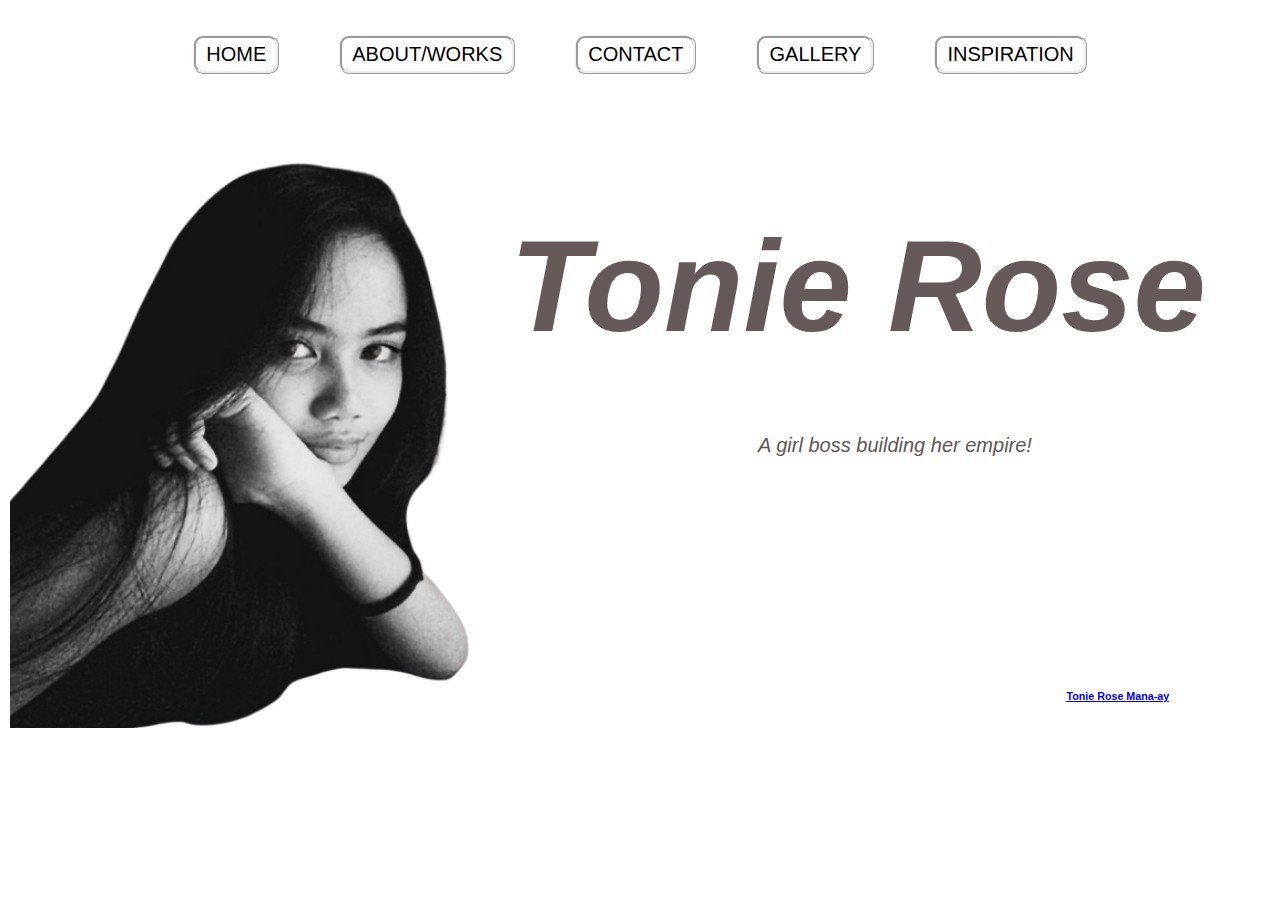
<file: index.html>
<!DOCTYPE html>
<html lang="en">
<head>
    <meta charset="UTF-8">
    <meta name="viewport" content="width=device-width, initial-scale=1.0">
    <title>HOME</title>
    <link rel="stylesheet" href="css/style.css">
</head>
<body>
    <header class="header">
        <nav class="nav">
            <a href="index.html">HOME</a>
            <a href="about.html">ABOUT/WORKS</a>
            <a href="contact.html">CONTACT</a>
            <a href="gallery.html">GALLERY</a>
            <a href="inspiration.html">INSPIRATION</a>
        </nav>
    </header>
    <div>
        <img class="img" src="img/snow.png" alt="snow">
    </div>
    <div class="names1">
        <h1> Tonie Rose </h1>
        <p>A girl boss building her empire!</p>
    </div>
    <div class="footer">
        <h6>Coded by <a href ="https://github.com/Tonie-Rose">Tonie Rose Mana-ay</a> and is open-sourced.</h6>
    </div>
</body>
</html>
</file>
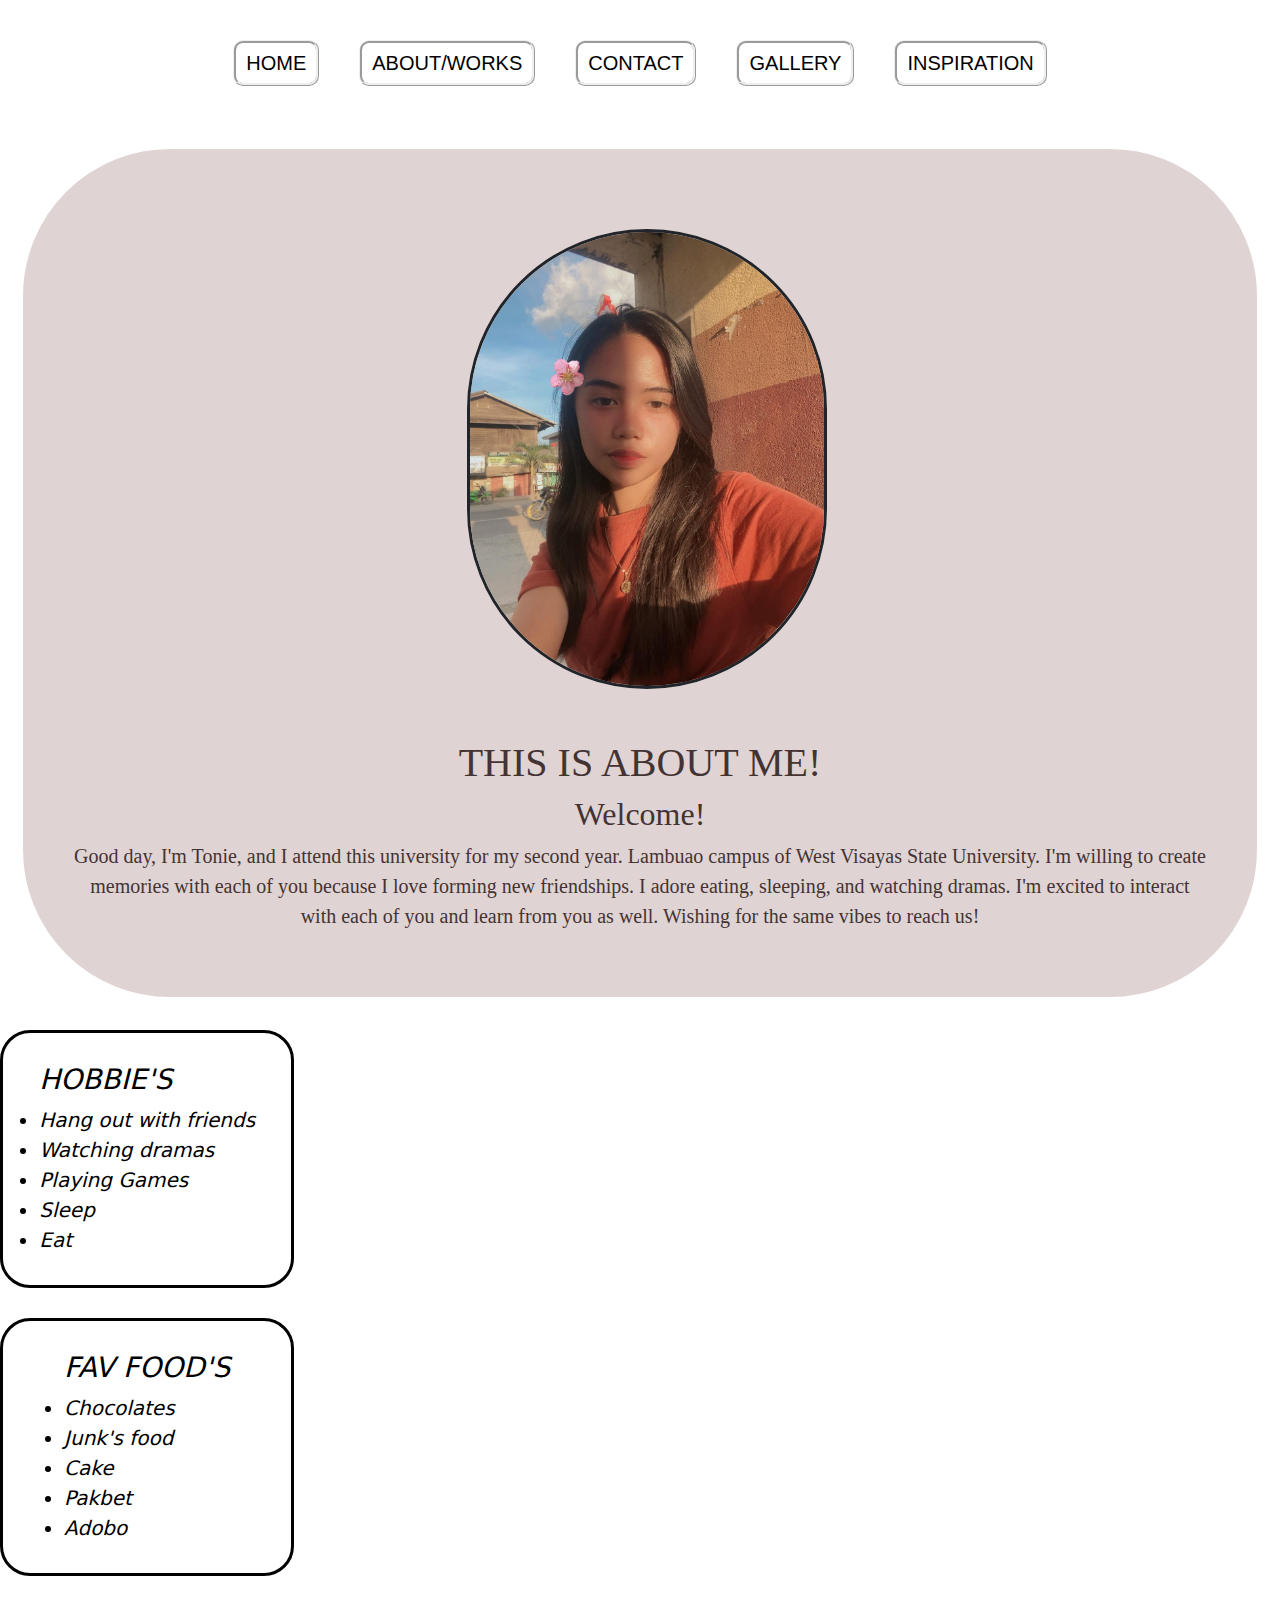
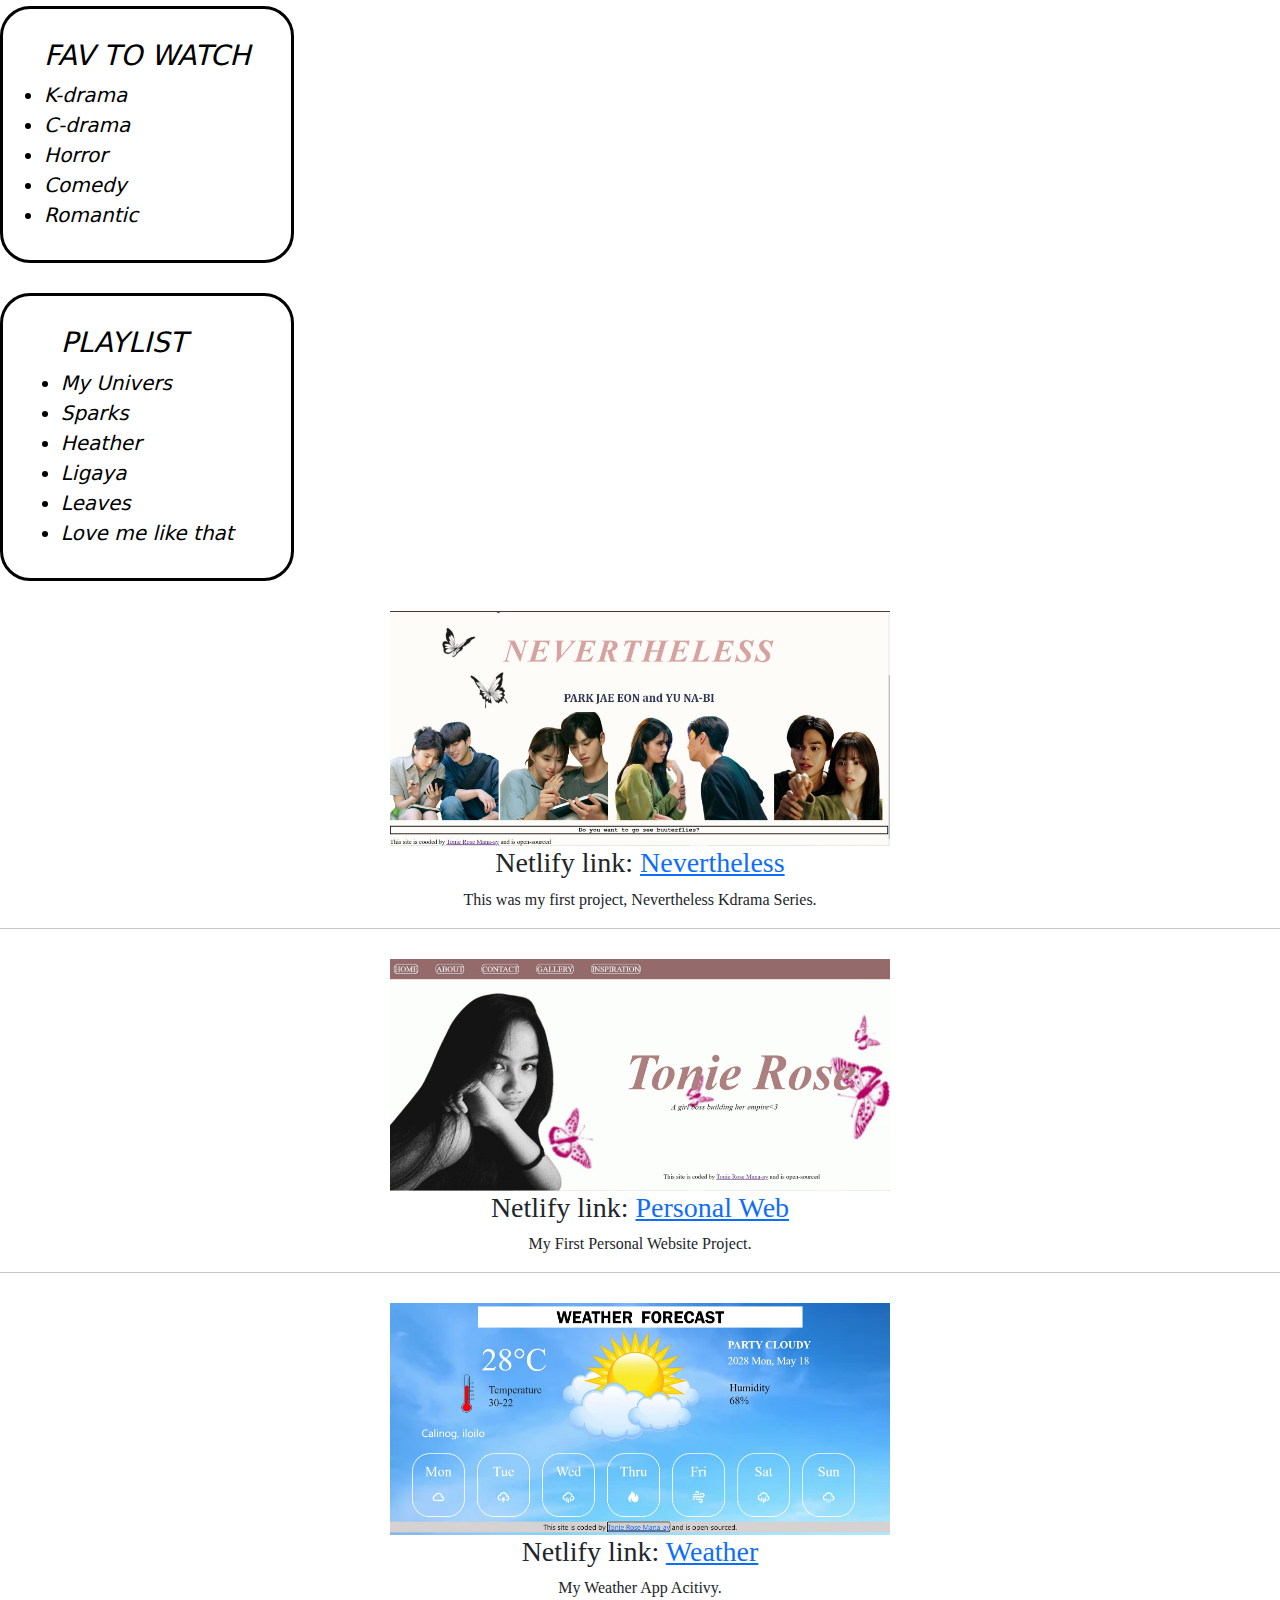
<file: about.html>
<!DOCTYPE html>
<html lang="en">
<head>
    <meta charset="UTF-8">
    <meta name="viewport" content="width=device-width, initial-scale=1.0">
    <link rel="stylesheet" href="css/about.css">
    <link rel="stylesheet" type="text/css" href="bootstrap/bootstrap.min.css">
    <title>ABOUT</title>
</head>
<body>
    <header class="header">
        <nav class="nav">
            <a href="index.html">HOME</a>
            <a href="about.html">ABOUT/WORKS</a>
            <a href="contact.html">CONTACT</a>
            <a href="gallery.html">GALLERY</a>
            <a href="inspiration.html">INSPIRATION</a>
        </nav>
    </header>
<div class="page1">
    <div>
        <img class="imgabt" src="img/hat.jpeg" class="img-fluid" alt="hat">
    </div>
    <div class="about">
        <h1>THIS IS ABOUT ME!</h1>
        <h2>Welcome!</h2>
        <p>
            Good day, I'm Tonie, and I attend this university for my second year.
    Lambuao campus of West Visayas State University.
    I'm willing to create memories with each of you because I love forming new friendships.
    I adore eating, sleeping, and watching dramas.
    I'm excited to interact with each of you and learn from you as well.

    Wishing for the same vibes to reach us!
        </p>
    </div>
</div>
    <div class="sections">
            <div class="section">
                <h3>HOBBIE'S</h3>
                <li>Hang out with friends</li>
                <li>Watching dramas</li>
                <li>Playing Games</li>
                <li>Sleep</li>
                <li>Eat</li>
            </div>
    </div>
<div>
    <div class="food">
        <div class="food1">
            <h3>FAV FOOD'S</h3>
            <li>Chocolates</li>
            <li>Junk's food</li>
            <li>Cake</li>
            <li>Pakbet</li>
            <li>Adobo</li>
        </div>
</div>
<div>
    <div class="Fr">
        <div class="frie">
            <h3>FAV TO WATCH</h3>
            <li>K-drama</li>
            <li>C-drama</li>
            <li>Horror</li>
            <li>Comedy</li>
            <li>Romantic</li>
        </div>
</div>
<div>
    <div class="hays">
        <div class="ha">
            <h3>PLAYLIST</h3>
            <li>My Univers</li>
            <li>Sparks</li>
            <li>Heather</li>
            <li>Ligaya</li>
            <li>Leaves</li>
            <li>Love me like that</li>
        </div>
</div>
</div>
<div class="recent-works">
   <div class="work-item">
   <img class="img1" src="img/NEVER.JPG" alt="NEVER">
   <div class="overlay">
       <h3>Netlify link: <a href="https://nevertheless01.netlify.app/">Nevertheless</a></h3>
       <p>This was my first project, Nevertheless Kdrama Series.</p>
   </div>
</div>
<hr>
<div class="work-item">
   <img class="img2" src="img/personal.JPG" alt="personal">
   <div class="overlay">
       <h3>Netlify link: <a href="https://tonieweb.netlify.app">Personal Web</a></h3>
       <p>My First Personal Website Project.</p>
   </div>
</div>
<hr>
<div class="work-item">
   <img class="img3" src="img/Capture.JPG" alt="Capture">
   <div class="overlay">
       <h3>Netlify link: <a href="https://mana-ayweather.netlify.app">Weather</a></h3>
       <p>My Weather App Acitivy.</p>
   </div>
</div>
</div>
<script src="bootstrap/bootstrap.bundle.min.js"></script>
<script src="bootstrap/popper.min.js"></script>
<script src="bootstrap/bootstrap.min.js"></script>
</body>
</html>
</file>
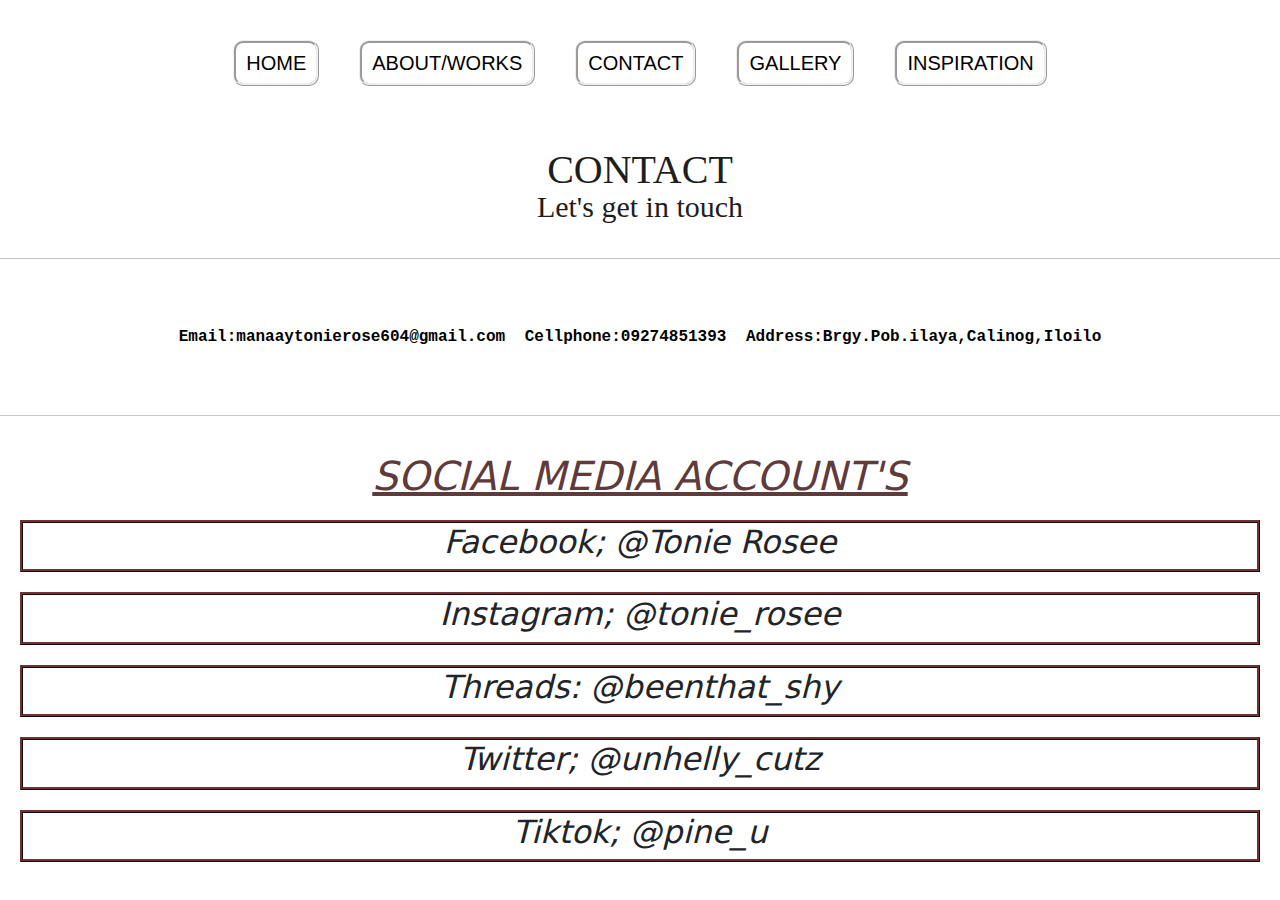
<file: contact.html>
<!DOCTYPE html>
<html lang="en">
<head>
    <meta charset="UTF-8">
    <meta name="viewport" content="width=device-width, initial-scale=1.0">
    <link rel="stylesheet" href="css/contact.css">
    <link rel="stylesheet" type="text/css" href="bootstrap/bootstrap.min.css">
    <title>CONTACT</title>
</head>
<body>
    <header class="header">
        <nav class="nav">
            <a href="index.html">HOME</a>
            <a href="about.html">ABOUT/WORKS</a>
            <a href="contact.html">CONTACT</a>
            <a href="gallery.html">GALLERY</a>
            <a href="inspiration.html">INSPIRATION</a>
        </nav>
    </header>
    <div class="header1">
        <h1>CONTACT</h1>
        <span>Let's get in touch</span>
    </div>
    <hr>
    <div class="head1">
        <span>Email:manaaytonierose604@gmail.com</span>
        <span>Cellphone:09274851393</span>
        <span>Address:Brgy.Pob.ilaya,Calinog,Iloilo</span>
    </div>
    <hr>
<div class="content"> 
    <h1 class="head">SOCIAL MEDIA ACCOUNT'S</h1>
    <div class="content1">
        <h2 class="fb">Facebook; @Tonie Rosee </h2>
    </div>
    <div class="content2">
        <h2 class="insta">Instagram; @tonie_rosee</h2> 
    </div>
    <div class="content4">
        <h2 class="tr">Threads: @beenthat_shy</h2> 
    </div>
    <div class="content5">
        <h2 class="twit">Twitter; @unhelly_cutz</h2> 
    </div>
    <div class="content3">
        <h2 class="tik">Tiktok; @pine_u</h2> 
    </div>
</div>
<script src="bootstrap/bootstrap.bundle.min.js"></script>
<script src="bootstrap/popper.min.js"></script>
<script src="bootstrap/bootstrap.min.js"></script>
</body>
</html>
</file>
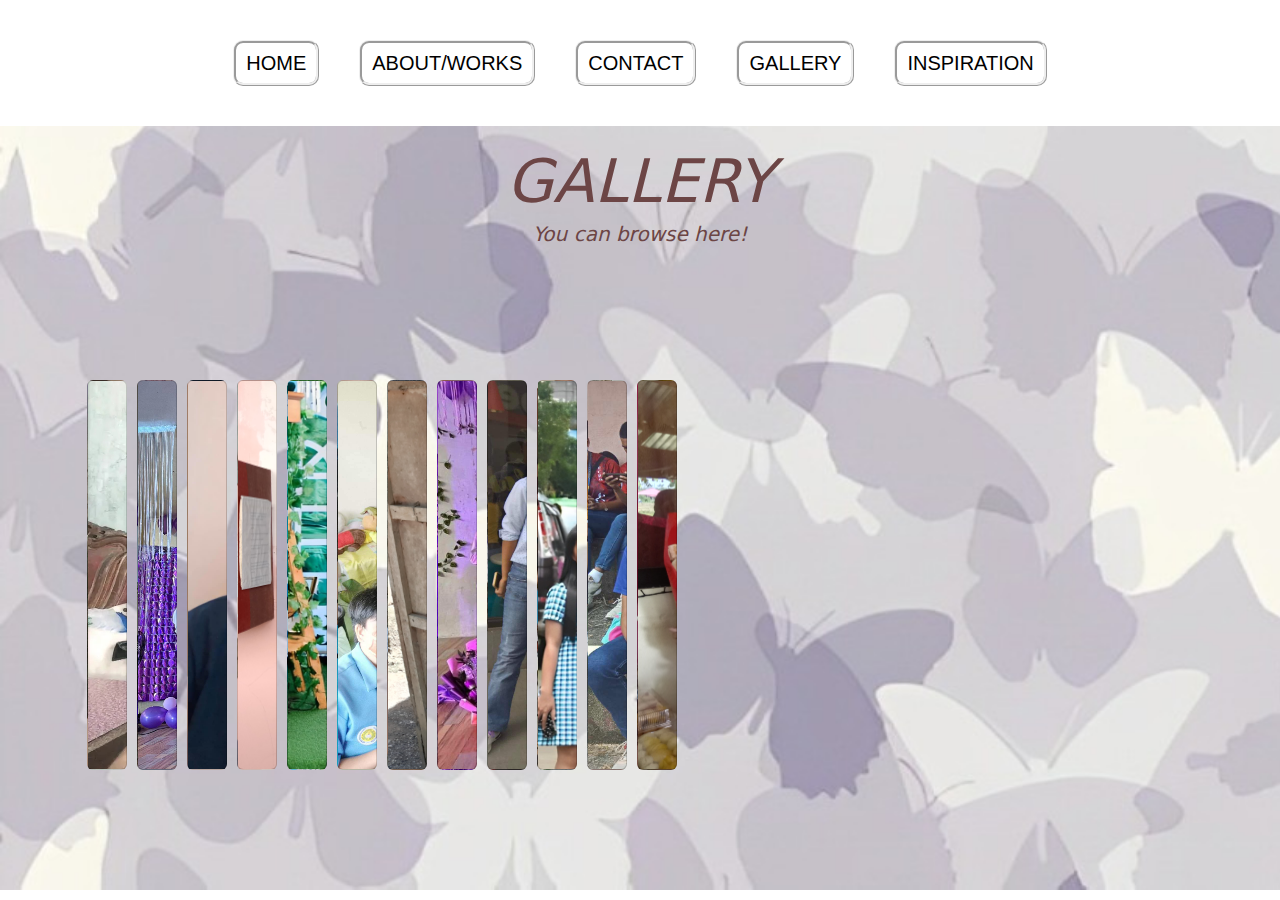
<file: gallery.html>
<!DOCTYPE html>
<html lang="en">
<head>
    <meta charset="UTF-8">
    <meta name="viewport" content="width=device-width, initial-scale=1.0">
    <link rel="stylesheet" href="css/gallery.css">
    <link rel="stylesheet" type="text/css" href="bootstrap/bootstrap.min.css">
    <title>PERSONAL</title>
</head>
<body>
    <div>
        <header class="header">
            <nav class="nav">
                <a href="index.html">HOME</a>
                <a href="about.html">ABOUT/WORKS</a>
                <a href="contact.html">CONTACT</a>
                <a href="gallery.html">GALLERY</a>
                <a href="inspiration.html">INSPIRATION</a>
            </nav>
        </header>
    </div>
    <div>
        <h2 class="gal">GALLERY</h2>
        <p class="p">You can browse here!</p>
    </div>
    <div class="wrapper">
        <div class="container">
            <input type="radio" name="slide" id="c1">
            <label for="c1" class="card">
                <div class="row">
                    <div class="icon">1</div>
                    <div class="description">
                        <h4>Winter</h4>
                        <p>winter is nice</p>
                    </div>
                </div>
            </label>
            <input type="radio" name="slide" id="c2">
            <label for="c2" class="card">
                <div class="row">
                    <div class="icon">2</div>
                    <div class="description">
                        <h4>digital</h4>
                        <p>digital is nice</p>
                    </div>
                </div>
            </label>
            <input type="radio" name="slide" id="c3">
            <label for="c3" class="card">
                <div class="row">
                    <div class="icon">3</div>
                    <div class="description">
                        <h4>globalization</h4>
                        <p>globalization is nice</p>
                    </div>
                </div>
            </label>
            <input type="radio" name="slide" id="c4">
            <label for="c4" class="card">
                <div class="row">
                    <div class="icon">4</div>
                    <div class="description">
                        <h4>technologies</h4>
                        <p>technologies is nice</p>
                    </div>
                </div>
            </label>
            <input type="radio" name="slide" id="c5">
            <label for="c5" class="card">
                <div class="row">
                    <div class="icon">5</div>
                    <div class="description">
                        <h4>high</h4>
                        <p>high is nice</p>
                    </div>
                </div>
            </label>
            <input type="radio" name="slide" id="c6">
            <label for="c6" class="card">
                <div class="row">
                    <div class="icon">6</div>
                    <div class="description">
                        <h4>high</h4>
                        <p>high is nice</p>
                    </div>
                </div>
            </label>
            <input type="radio" name="slide" id="c7">
            <label for="c7" class="card">
                <div class="row">
                    <div class="icon">7</div>
                    <div class="description">
                        <h4>high</h4>
                        <p>high is nice</p>
                    </div>
                </div>
            </label>
            <input type="radio" name="slide" id="c8">
            <label for="c8" class="card">
                <div class="row">
                    <div class="icon">8</div>
                    <div class="description">
                        <h4>high</h4>
                        <p>high is nice</p>
                    </div>
                </div>
            </label>
            <input type="radio" name="slide" id="c9">
            <label for="c9" class="card">
                <div class="row">
                    <div class="icon">9</div>
                    <div class="description">
                        <h4>high</h4>
                        <p>high is nice</p>
                    </div>
                </div>
            </label>
            <input type="radio" name="slide" id="c10">
            <label for="c10" class="card">
                <div class="row">
                    <div class="icon">10</div>
                    <div class="description">
                        <h4>high</h4>
                        <p>high is nice</p>
                    </div>
                </div>
            </label>
            <input type="radio" name="slide" id="c11">
            <label for="c11" class="card">
                <div class="row">
                    <div class="icon">11</div>
                    <div class="description">
                        <h4>high</h4>
                        <p>high is nice</p>
                    </div>
                </div>
            </label>
            <input type="radio" name="slide" id="c12">
            <label for="c12" class="card">
                <div class="row">
                    <div class="icon">12</div>
                    <div class="description">
                        <h4>high</h4>
                        <p>high is nice</p>
                    </div>
                </div>
            </label>
        </div>
    </div>
<script src="bootstrap/bootstrap.bundle.min.js"></script>
<script src="bootstrap/popper.min.js"></script>
<script src="bootstrap/bootstrap.min.js"></script>
</body>
</html>
</file>
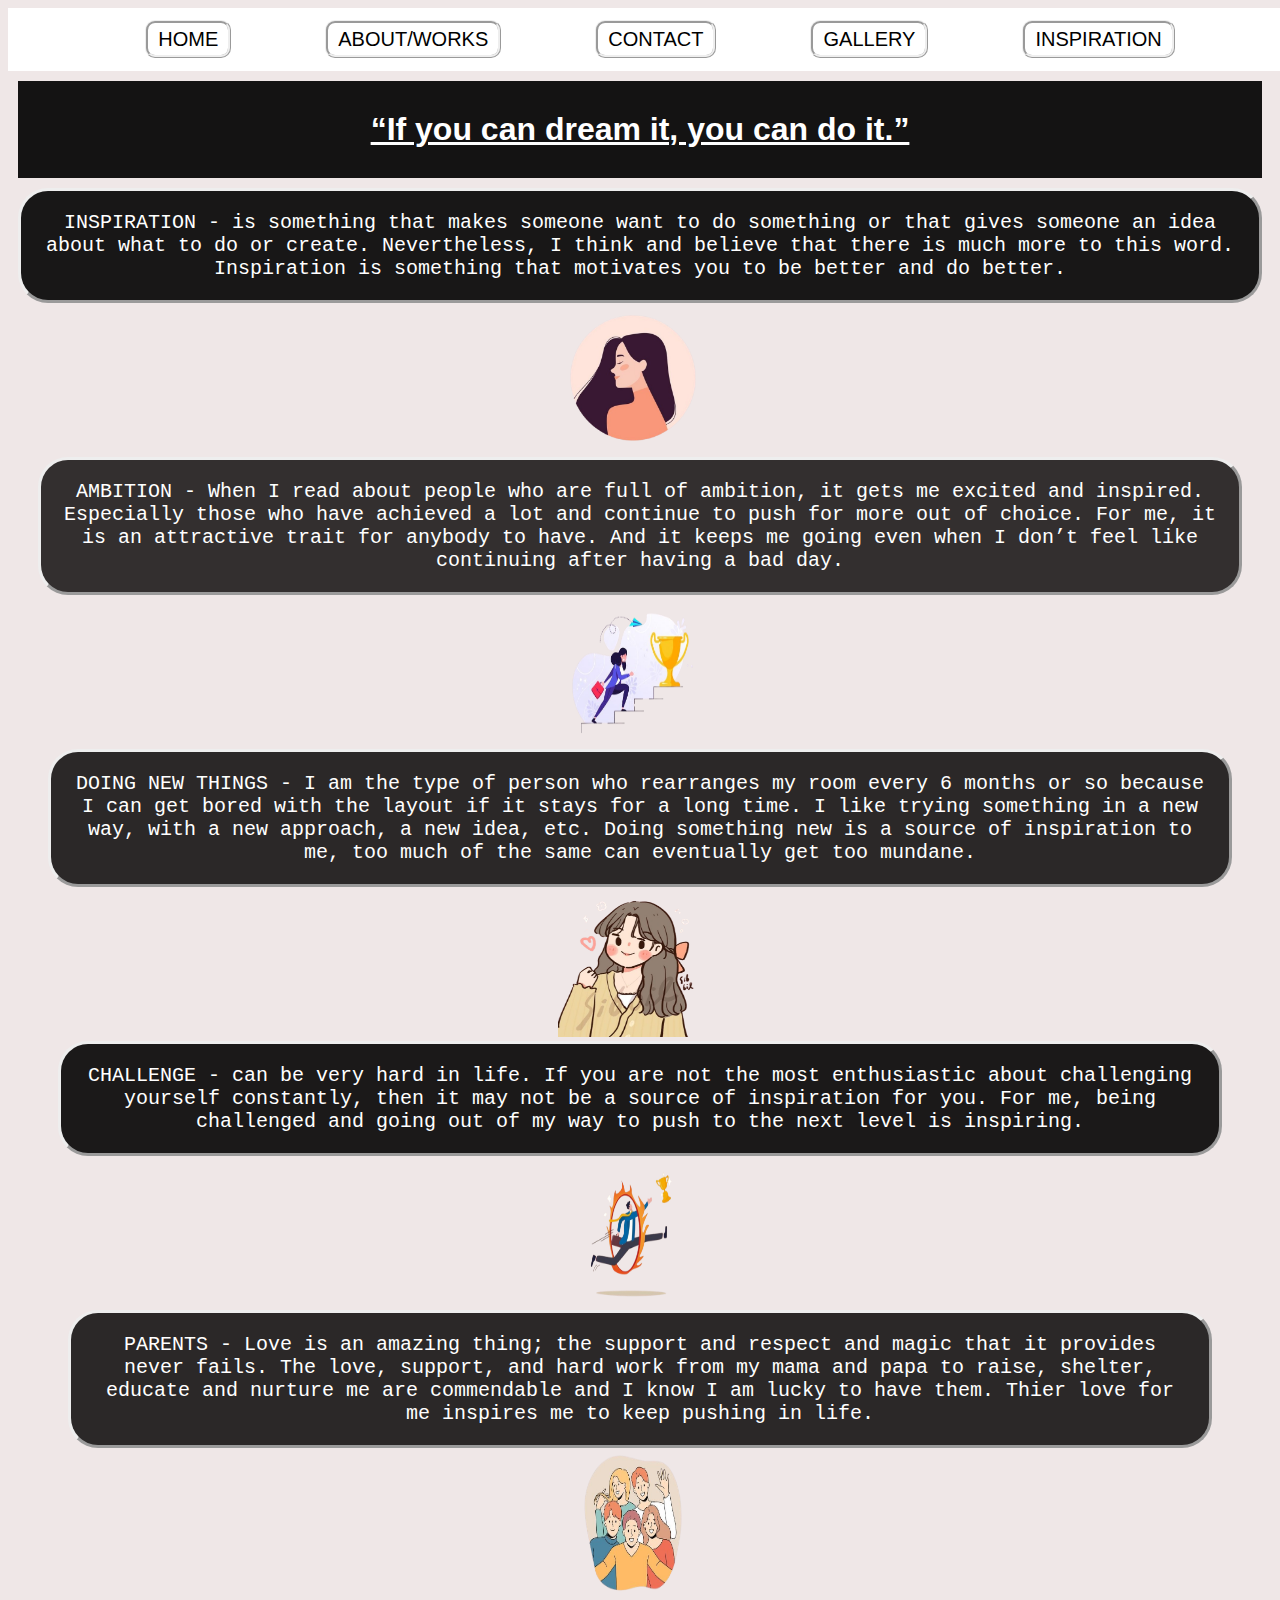
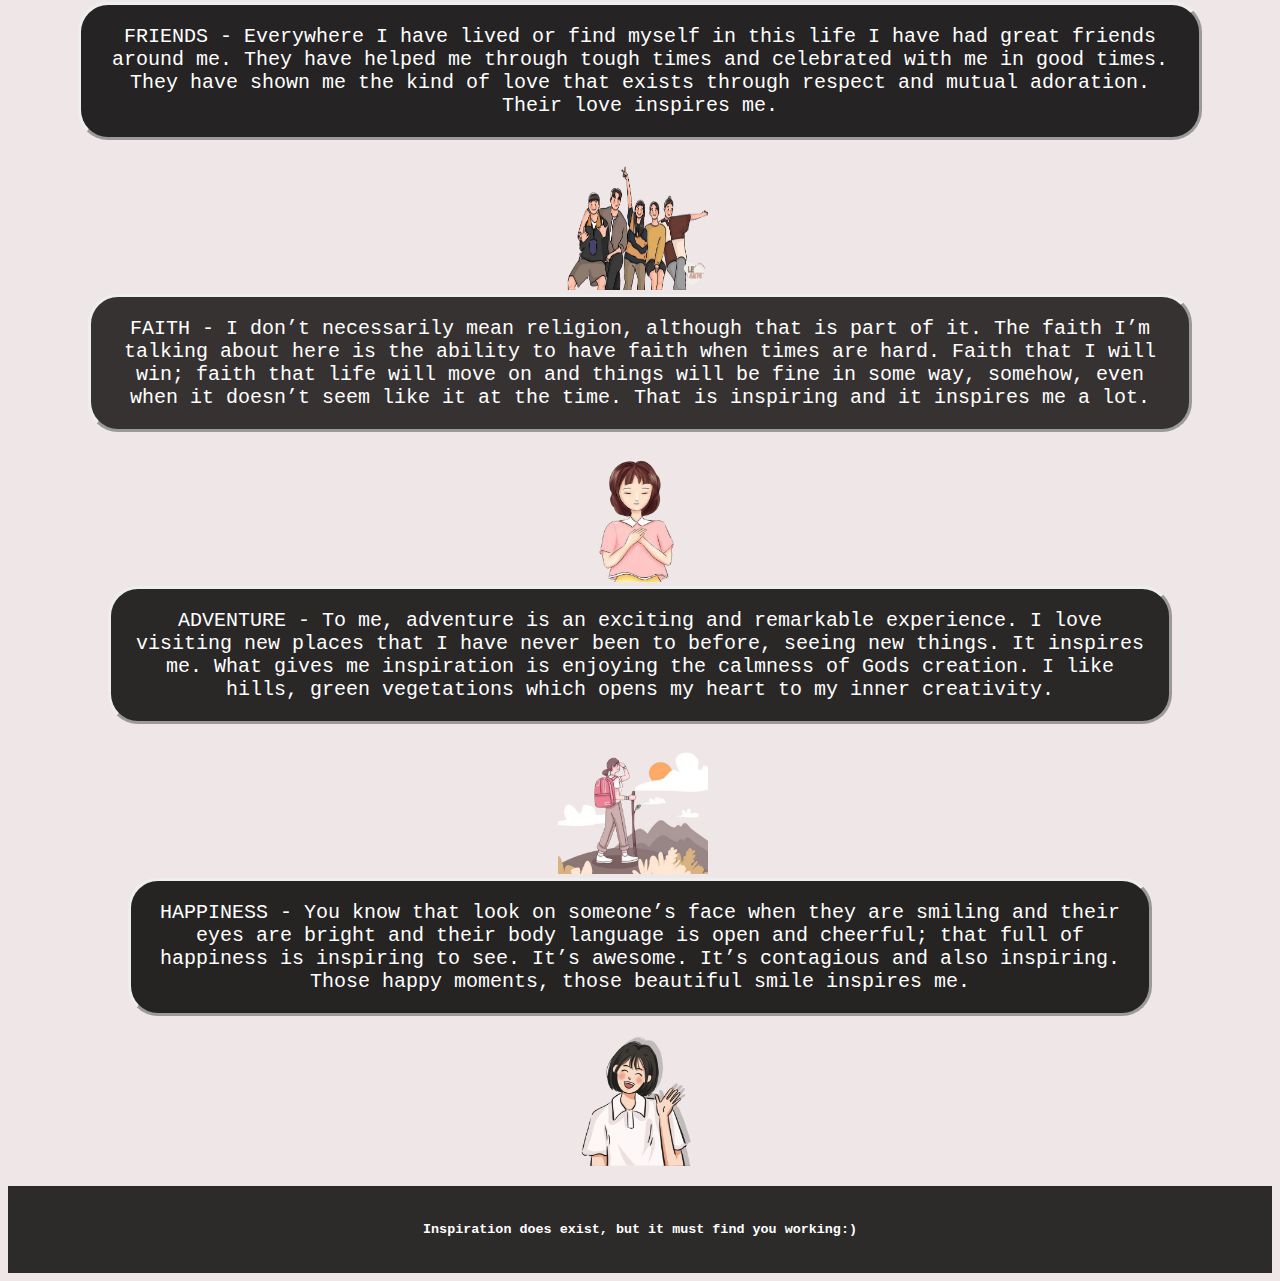
<file: inspiration.html>
<!DOCTYPE html>
<html lang="en">
<head>
    <meta charset="UTF-8">
    <meta name="viewport" content="width=device-width, initial-scale=1.0">
    <link rel="stylesheet" href="css/inspo.css">
    <title>INSPIRATION</title> 
</head>
<body>
    <header class="header">
        <nav class="nav">
            <a href="index.html">HOME</a>
            <a href="about.html">ABOUT/WORKS</a>
            <a href="contact.html">CONTACT</a>
            <a href="gallery.html">GALLERY</a>
            <a href="inspiration.html">INSPIRATION</a>
        </nav>
    </header>
<div>
    <h1 class="h1">
        “If you can dream it, you can do it.”
    </h1>
</div>
<div>
        <p class="ha1">INSPIRATION - is something that makes someone want to do something or that gives 
            someone an idea about what to do or create. 
            Nevertheless, I think and believe that there is much more to this word. 
            Inspiration is something that motivates you to be better and do better.
        </p>
        <img src="img/g1 (1).png">
        <p class="ha2">AMBITION -
            When I read about people who are full of ambition, it gets me excited and inspired. 
            Especially those who have achieved a lot and continue to push for more out of choice.
            For me, it is an attractive trait for anybody to have. 
            And it keeps me going even when I don’t feel like continuing after having a bad day.
        </p>
        <img src="img/1p (1).png">
        <p class="ha3">DOING NEW THINGS - 
            I am the type of person who rearranges my room every 6 months or so because
            I can get bored with the layout if it stays for a long time.
            I like trying something in a new way, with a new approach, a new idea, etc.
            Doing something new is a source of inspiration to me, too much of the same 
            can eventually get too mundane.
        </p>
        <img src="img/g1 (2).png">
        <p class="ha4">CHALLENGE - 
        can be very hard in life. If you are not the most enthusiastic about challenging yourself constantly,
        then it may not be a source of inspiration for you.
        For me, being challenged and going out of my way to push to the next level is inspiring.
        </p>
        <img src="img/cha.png">
        <p class="ha5">PARENTS - 
        Love is an amazing thing; the support and respect and magic that it provides never fails. The love, support, 
        and hard work from my mama and papa to raise, shelter, educate and nurture me are commendable and I know I am lucky to
        have them. Thier love for me inspires me to keep pushing in life.
        </p> 
        <img src="img/1p (6).png">
        <p class="ha6">FRIENDS - 
        Everywhere I have lived or find myself in this life I have had great friends around me.
        They have helped me through tough times and celebrated with me in good times. 
        They have shown me the kind of love that exists through respect and mutual adoration. 
        Their love inspires me.
        </p>
        <img src="img/1p (5).png">
        <p class="ha7">FAITH - 
        I don’t necessarily mean religion, although that is part of it. The faith I’m talking about here is the ability
        to have faith when times are hard. Faith that I will win; faith that life will move on and things will be fine
        in some way, somehow, even when it doesn’t seem like it at the time. That is inspiring and it inspires me a lot.
        </p>
        <img src="img/1p (2).png">
        <p class="ha8">ADVENTURE - 
        To me, adventure is an exciting and remarkable experience. I love visiting new places that I have never been to
        before, seeing new things. It inspires me. What gives me inspiration is enjoying the calmness of Gods creation. 
        I like hills, green vegetations which opens my heart to my inner creativity.
        </p>
        <img src="img/1p (4).png">
        <p class="ha9">HAPPINESS -  
        You know that look on someone’s face when they are smiling and their eyes are bright and their body language is 
        open and cheerful; that full of happiness is inspiring to see. It’s awesome. It’s contagious and also inspiring. 
        Those happy moments, those beautiful smile inspires me.
        </p> 
        <img src="img/1p (3).png">
        </p>
</div>
    <footer>
        <h6>Inspiration does exist, but it must find you working:)</h6>
    </footer>
</body>
</html>
</file>
<file: css/style.css>
body {
    background-color: #ffffff;
    background-repeat: no-repeat;
    background-attachment: fixed;
    background-size: cover;
    margin: 0;
    font-family: 'Gill Sans', 'Gill Sans MT', Calibri, 'Trebuchet MS', sans-serif;
}

.header {
    word-spacing: 20px;
    width: 100%;
    background-color: hsl(0, 0%, 100%);
    padding: 15px 0;
    position: relative;
    display: flex;
    justify-content: center;
    align-items: center;
    z-index: 100;
}

.nav {
    display: flex;
    gap: 20px;
}

.nav a {
    margin: 20px;
    border-style: ridge;
    border-radius: 10px;
    text-decoration: none;
    font-size: 20px;
    font-weight: 450;
    color: #000000;
    font-family: sans-serif;
    transition: 0.3s;
    padding: 5px 10px;
}

.nav a:hover {
    background-color: rgba(255, 255, 255, 0.2);
}

.img {
    width: 480px;
    height: 599px;
    margin: 20px auto;
    display: block;
    padding-top: -30px;
    padding-right: 780px;
    position: relative;
    z-index: 1;
}

.names1 {
    text-align: left;
    padding-left: 510px;
    margin-top: -600px;
}

.names1 h1 {
    color: #665959;
    font-size: 130px;
    font-style: italic;
    line-height: 1.1;
}

.names1 p {
    color: #615555;
    font-size: 20px;
    font-style: italic;
    line-height: 0.0;
    text-align: center;
}

.footer {
    position: relative;
    bottom: 0;
    left: 50%;
    transform: translateX(-50%);
    text-align: right;
    color: #fff;
    font-size: 16px;
    padding-top: 200px;
}
@media (max-width: 768px) {
    .header {
        padding: 10px 0;
    }

    .nav {
        flex-direction: column;
        align-items: center;
        gap: 10px;
    }

    .nav a {
        font-size: 18px;
        padding: 8px 16px;
    }

    .img {
        width: 80%;
        height: auto;
    }

    .names1 {
        text-align: center;
        padding-left: 0;
        margin-top: 0;
    }

    .names1 h1 {
        font-size: 60px;
    }

    .names1 p {
        font-size: 16px;
    }

    .footer {
        font-size: 14px;
        padding: 50px;
    }
}
@media (max-width: 480px) {
    .header {
        padding: 10px 0;
    }

    .nav {
        flex-direction: column;
        gap: 8px;
    }

    .nav a {
        font-size: 16px;
        padding: 6px 12px;
    }

    .img {
        width: 90%;
        margin: 10px auto;
    }

    .names1 h1 {
        font-size: 40px; 
    }

    .names1 p {
        font-size: 14px;
    }

    .footer {
        font-size: 12px;
        padding: 30px;
    }
}
</file>
<file: css/about.css>
body {
    background-color: rgb(0, 0, 0);
    margin: 0;
    background-repeat: no-repeat;
    background-attachment: fixed;
    background-size: cover;
}
.header {
    word-spacing: 50px;
    width: 100%;
    background-color:  hsl(0, 0%, 100%);
    padding: 20px;
    display: flex;
    justify-content: center;
    z-index: 100;
}

.nav a {
    margin: 20px;
    border-style: ridge;
    border-radius: 10px;
    text-decoration: none;
    font-size: 20px;
    font-weight: 450;
    color: #000000;
    font-family: sans-serif;
    transition: 0.3s;
    padding: 5px 10px;
}

.nav a:hover {
    background-color: rgba(255, 255, 255, 0.3);
}

.page1 {
    background-color: #e0d3d3;
    margin: 20px;
    border-radius: 150px;
    border-style: solid;
    border-color: #ffffff;
}
.imgabt {
    margin-top: 80px;
    margin-left: 36%;
    height: 460px;
    width: 360px;
    border-radius: 200px;
    border-style: solid;
    max-width: 100%;
}
@media (max-width: 768px) {
    .imgabt {
        width: 80%; 
        margin-left: 15%;
        height: auto;
        margin-top: 50px;
    }
}
@media (max-width: 480px) {
    .imgabt {
        width: 90%; 
        margin-left: 5%;
        height: auto;
        margin-top: 30px;
    }
}
.about {
    text-align: center;
    position: relative;
    color: #443333;
    font-size: 20px;
    padding: 50px;
    font-family: 'Gill Sans';
}
.sections, .food, .Fr, .hays {
    background-color: #ffffff;
    padding: 30px;
    position: relative;
    align-items: center;
    font-size: 20px;
    border-radius: 30px;
    border-style: solid;
    color: #000000;
    font-style: italic;
    margin-top: 30px;
    display: flex;
    justify-content: center;
}
.container {
    display: flex;
    justify-content: space-between;
    gap: 20px;
    flex-wrap: wrap;
    align-items: center;
}
.sections, .food, .Fr, .hays {
    max-width: 23%;
    width: 100%;
}
@media (max-width: 768px) {
    .sections, .food, .Fr, .hays {
        max-width: 45%;
    }
}
@media (max-width: 480px) {
    .sections, .food, .Fr, .hays {
        max-width: 100%;
    }
    .container {
        flex-direction: column;
        align-items: center;
    }
}
.works {
    max-width: 50%;
    padding: 50px;
    margin: 0 auto;
}

.img1, .img2, .img3 {
    height: auto;
    width: 100%;
    max-width: 500px;
    margin-left: auto;
    margin-right: auto;
    display: block;
    margin-top: 30px;
}

.overlay {
    font-family: -apple-system;
    text-align: center;
}
@media (max-width: 768px) {
    .works {
        max-width: 90%;
        padding: 20px;
    }

    .img1, .img2, .img3 {
        width: 100%; 
        max-width: 100%;
        margin-left: 0;
        margin-top: 20px;
    }
}

@media (max-width: 480px) {
    .works {
        max-width: 100%;
        padding: 10px;
    }

    .img1, .img2, .img3 {
        width: 100%;
        margin-top: 10px;
    }
}

@media (max-width: 768px) {
    .header {
        padding: 10px 0;
    }

    .nav a {
        font-size: 18px;
        padding: 8px 16px;
    }

    .imgabt {
        margin-top: 80px;
        margin-left: 15px;
        height: 400px;
        width: 320px;
    }

    .about {
        padding-left: 20px;
        font-size: 22px;
        margin: 0 10px;
    }

    .sections, .food, .Fr, .hays {
        font-size: 20px;
        margin-left: 10px;
        padding: 10px 15px;
    }
}
@media (max-width: 480px) {
    .header {
        padding: 8px 0;
    }

    .nav a {
        font-size: 16px;
        padding: 6px 12px;
    }

    .imgabt {
        margin-top: 60px;
        margin-left: 10px;
        height: 300px;
        width: 250px;
    }

    .about {
        padding-left: 20px;
        font-size: 20px;
        margin: 0 30px;
    }
    .sections, .food, .Fr, .hays {
        font-size: 20px;
        margin-left: 10px;
        width: 100%;
        padding: 10px 10px;
    }
}
</file>
<file: css/contact.css>
body {
    margin: 0%;
    background-repeat: no-repeat;
    background-attachment: fixed;
    background-size: cover;
}
.header {
    word-spacing: 50px;
    width: 100%;
    background-color:  hsl(0, 0%, 100%);
    padding: 20px;
    display: flex;
    justify-content: center;
    z-index: 100;
}
.nav a {
    margin: 20px;
    border-style: ridge;
    border-radius: 10px;
    text-decoration: none;
    font-size: 20px;
    font-weight: 450;
    color: #000000;
    font-family: sans-serif;
    transition: 0.3s;
    padding: 5px 10px;
}
.nav a::before{
    content: "";
    position: relative;
    transition: .3s;
}
.nav a:hover:before{
    width: 100%;
}
.header1 {
    background-color: #ffffff;
    text-align: center;
    font-size: 30px;
    line-height: 10px;
    color: #1f1e1e;
    padding-top: 20px;
    padding-bottom: 30px;
    font-family: Georgia, 'Times New Roman', Times, serif;
}
.head1 {
    color: #000000;
    background-color: #ffffff;
    text-align: center;
    word-spacing: 10px;
    padding-top: 50px;
    padding-bottom: 50px;
    font-weight: bold;
    font-family: 'Courier New', Courier, monospace;

}
.content {
    background-color: #ffffff;
    background-repeat: no-repeat;
    background-size: cover;
    text-align: center;
    padding-top: 20px;
    font-size: 30px;
    font-style: italic;
}
.head {
    text-align: center;
    color:rgb(96, 59, 59);
    text-decoration-line: underline;
    font-size: 40px;
}
.content1 {
    border-style: ridge;
    border-color: rgb(107, 51, 51);
    text-align: center;
    font-size: 20px;
    line-height: 20px;
    position: static;
    margin: 20px;
}
.content2 {
    border-style: ridge;
    border-color: rgb(107, 51, 51);
    font-size: 20px;
    text-align: center;
    line-height: 20px;
    position: static;
    margin: 20px;
}
.content3 {
    border-style: ridge;
    border-color: rgb(107, 51, 51);
    font-size: 20px;
    text-align: center;
    line-height: 20px;
    position: static;
    margin: 20px;
}
.content4 {
    border-style: ridge;
    border-color: rgb(107, 51, 51);
    font-size: 20px;
    text-align: center;
    line-height: 20px;
    position: static;
    margin: 20px;
}
.content5 {
    border-style: ridge;
    border-color: rgb(107, 51, 51);
    font-size: 20px;
    text-align: center;
    line-height: 20px;
    position: static;
    margin: 20px;
}
</file>
<file: css/gallery.css>
.header {
    word-spacing: 50px;
    width: 100%;
    background-color:  hsl(0, 0%, 100%);
    padding: 20px;
    display: flex;
    justify-content: center;
    z-index: 100;
}
.nav a {
    margin: 20px;
    border-style: ridge;
    border-radius: 10px;
    text-decoration: none;
    font-size: 20px;
    font-weight: 450;
    color: #000000;
    font-family: sans-serif;
    transition: 0.3s;
    padding: 5px 10px;
}
.nav a::before{
    content: "";
    position: relative;
    transition: .3s;
}
.nav a:hover:before{
    width: 100%;
}
.gal {
    text-align: center;
    padding-top: 50px;
    line-height: 10px;
    font-size: 60px;
    color: #6c4545;
    font-style: italic;
}
.p {
    text-align: center;
    line-height: 20px;
    padding-top: 30px;
    font-size: 20px;
    color: #6c4545;
    font-style: italic;
}
* {
    box-sizing: border-box;
    margin: 0;
    padding: 0;
}
body {
    background-image: url(../img/bg22.jpg);
    background-repeat: no-repeat;
    background-size: cover;
}
.wrapper {
    width: 100%;
    height: 70vh;
    display: flex;
    align-items: center;
    justify-content: right;
}
.container {
    height: 390px;
    display: flex;
    flex-wrap: nowrap;
    justify-content: start;
}
.card {
    width: 40px;
    border-radius: .90rem;
    background-size: cover;
    cursor: pointer;
    overflow: hidden;
    margin: 0 5px;
    display: flex;
    align-items: flex-end;
    transition: .7s cubic-bezier(.28,-0.03,);
    box-shadow: 0px 10px 30px -5px rgba(0,0,0,0);
}

.card > .row > .icon {
    background: #223;
    color: white;
    border-radius: 50%;
    width: 30px;
    display: flex;
    justify-content: center;
    align-items: center;
    margin: 5px;
}
.card > .row > .description {
    display: flex;
    justify-content: center;
    flex-direction: column;
    overflow: hidden;
    height: 10px;
    width: 450px;
    opacity: 0;
    transform: translateY(30px);
    transition-delay: .3s;
    transition: all .3s ease;
}
.description p {
    color: #b0b0b0;
    padding-top: 5px;
}
.description h4 {
    text-transform: uppercase;
}
input {
    display: none;
}
input:checked + label {
    width: 550px;
}
input:checked + label .description {
    opacity: 1 !important;
    transform: translateY(0) !important;
}
.card[for="c1"] {
    background-image: url(../img/ako2.jpg);
}
.card[for="c2"] {
    background-image: url(../img/fam5.jpeg);
}
.card[for="c3"] {
    background-image: url(../img/fr11.jpeg);
}
.card[for="c4"] {
    background-image: url(../img/fr9.jpg);
}
.card[for="c5"] {
    background-image: url(../img/fr5.jpg);
}
.card[for="c6"] {
    background-image: url(../img/fr4.jpeg);
}
.card[for="c7"] {
    background-image: url(../img/ako8.jpg);
}
.card[for="c8"] {
    background-image: url(../img/fam2.jpg);
}
.card[for="c9"] {
    background-image: url(../img/fr15.jpeg);
}
.card[for="c10"] {
    background-image: url(../img/fr1.jpg);
}
.card[for="c11"] {
    background-image: url(../img/fr17.jpeg);
}
.card[for="c12"] {
    background-image: url(../img/fam3.jpg);
}
</file>
<file: css/inspo.css>
body {
    background-color: #efe7e7;
}
.header { 
    word-spacing: 50px;
    width: 100%;
    background-color:  hsl(0, 0%, 100%);
    padding: 20px;
    display: flex;
    justify-content: center;
    z-index: 100;
}
.nav a {
    margin: 20px;
    border-style: ridge;
    border-radius: 10px;
    text-decoration: none;
    font-size: 20px;
    font-weight: 450;
    color: #000000;
    font-family: sans-serif;
    transition: 0.3s;
    padding: 5px 10px;
}
.nav a::before{
    content: "";
    position: relative;
    transition: .3s;
}
.nav a:hover:before{
    width: 100%;
}
.h1 {
    background-color: rgb(20, 19, 19);
    text-align: center;
    margin: 10px;
    padding: 30px;
    color: #ffffff;
    font-family: 'Gill Sans', 'Gill Sans MT', Calibri, 'Trebuchet MS', sans-serif;
    text-decoration-line: underline;
}
.ha1 {
    background-color: rgb(24, 23, 23);
    color: hsl(0, 0%, 100%);
    font-size: 20px;
    border-style: outset;
    border-radius: 30px;
    text-align: center;
    padding: 20px;
    margin: 0 10px 0 10px;
    font-family: 'Courier New', Courier, monospace;
}
.ha2 {
    background-color: rgb(51, 47, 47);
    color: hsl(0, 0%, 100%);
    font-size: 20px;
    border-style: outset;
    border-radius: 30px;
    text-align: center;
    padding: 20px;
    margin: 0 30px 0 30px;
    font-family: 'Courier New', Courier, monospace;
}
.ha3 {
    background-color: rgb(43, 40, 40);
    color: hsl(0, 0%, 100%);
    font-size: 20px;
    border-style: outset;
    border-radius: 30px;
    text-align: center;
    padding: 20px;
    margin: 0 40px 0 40px;
    font-family: 'Courier New', Courier, monospace;
}
.ha4 {
    background-color: rgb(27, 25, 25);
    color: hsl(0, 0%, 100%);
    font-size: 20px;
    border-style: outset;
    border-radius: 30px;
    text-align: center;
    padding: 20px;
    margin: 0 50px 0 50px;
    font-family: 'Courier New', Courier, monospace;
}
.ha5 {
    background-color: rgb(43, 40, 40);
    color: hsl(0, 0%, 100%);
    font-size: 20px;
    border-style: outset;
    border-radius: 30px;
    text-align: center;
    padding: 20px;
    margin: 0 60px 0 60px;
    font-family: 'Courier New', Courier, monospace;
}
.ha6 {
    background-color: rgb(37, 35, 35);
    color: hsl(0, 0%, 100%);
    font-size: 20px;
    border-style: outset;
    border-radius: 30px;
    text-align: center;
    padding: 20px;
    margin: 0 70px 0 70px;
    font-family: 'Courier New', Courier, monospace;
}
.ha7 {
    background-color: rgb(55, 50, 50);
    color: hsl(0, 0%, 100%);
    font-size: 20px;
    border-style: outset;
    border-radius: 30px;
    text-align: center;
    padding: 20px;
    margin: 0 80px 0 80px;
    font-family: 'Courier New', Courier, monospace;
}
.ha8 {
    background-color: rgb(42, 39, 39);
    color: hsl(0, 0%, 100%);
    font-size: 20px;
    border-style: outset;
    border-radius: 30px;
    text-align: center;
    padding: 20px;
    margin: 0 100px 0 100px;
    font-family: 'Courier New', Courier, monospace;
}
.ha9 {
    background-color: rgb(38, 35, 35);
    color: hsl(0, 0%, 100%);
    font-size: 20px;
    border-style: outset;
    border-radius: 30px;
    text-align: center;
    padding: 20px;
    margin: 0 120px 0 120px;
    font-family: 'Courier New', Courier, monospace;
}
img {
    width: 150px;
    height: 150px;
    padding-left: 550px;
}
footer {
    color: #ffffff;
    text-align: center;
    background-color: #2d2a2a;
    margin: 0;
    padding: 5px;
    font-size: 20px;
    font-family: 'Courier New', Courier, monospace;
}
</file>
